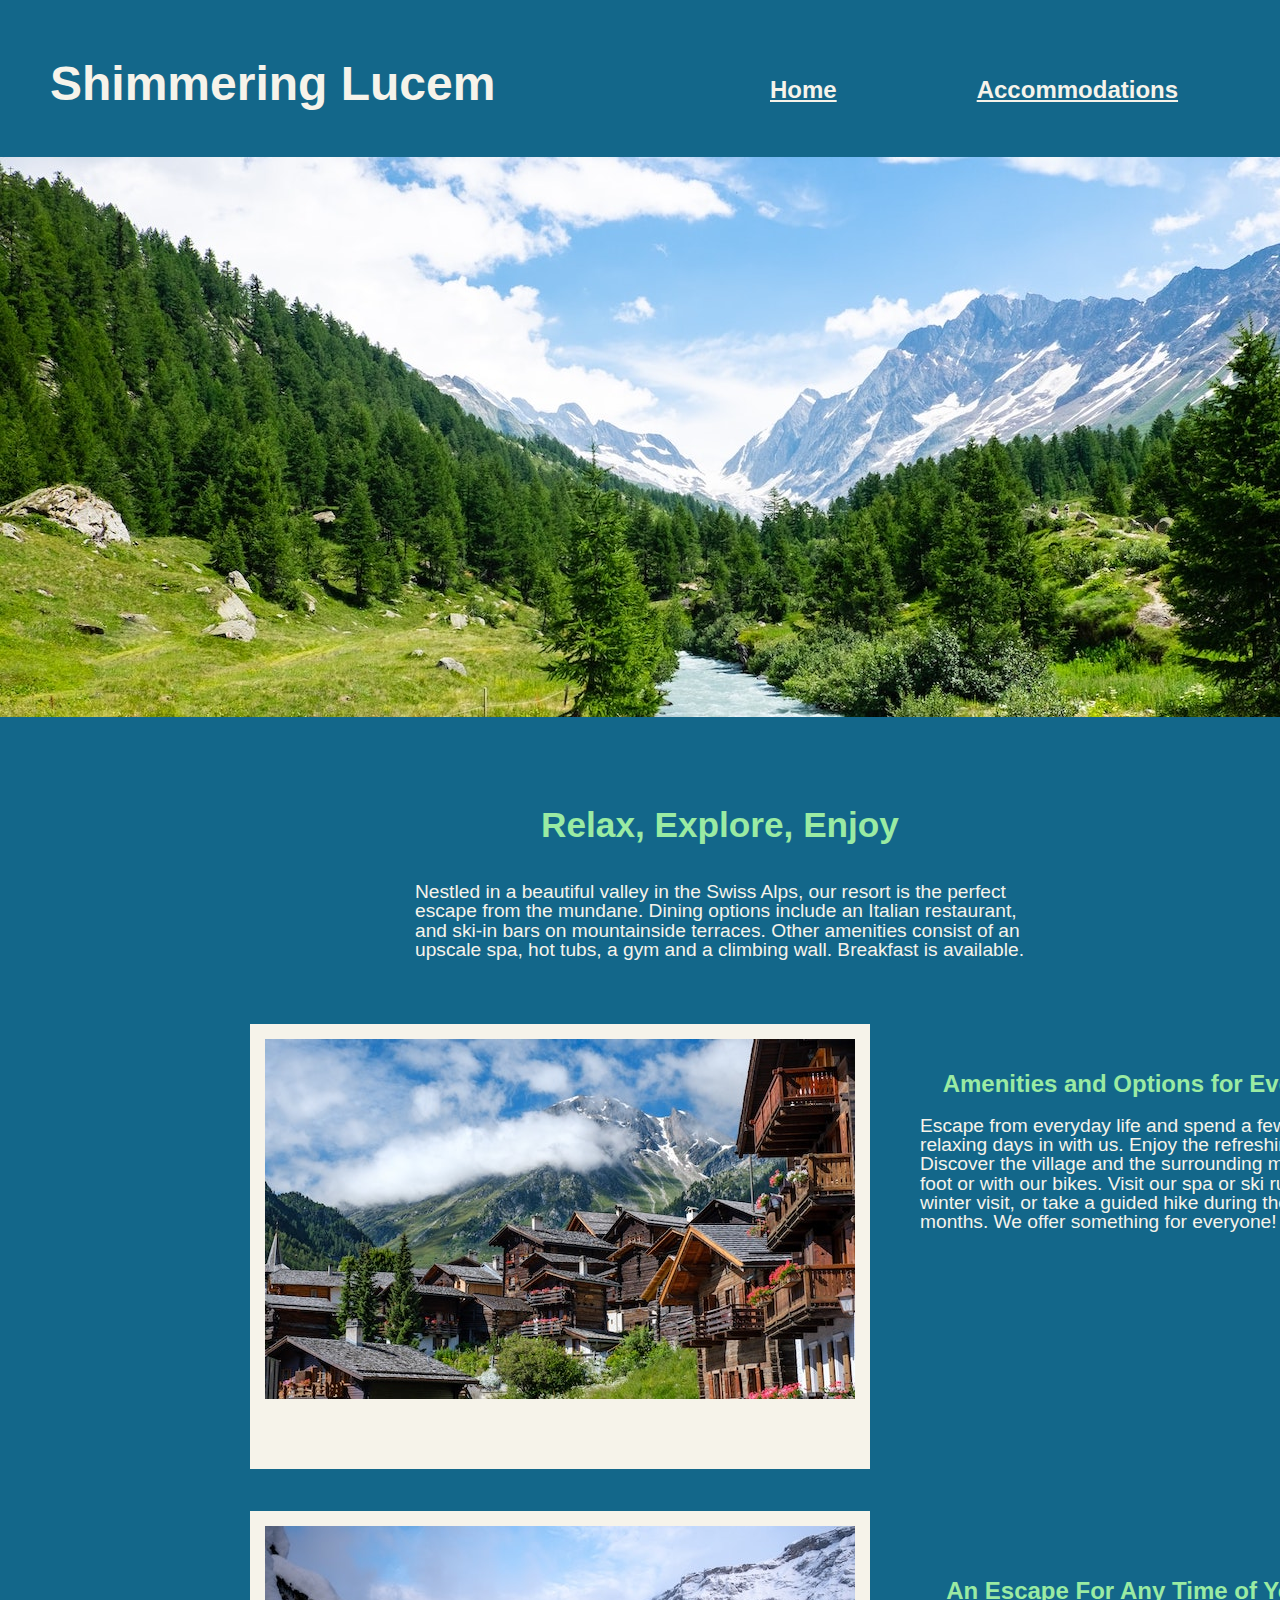
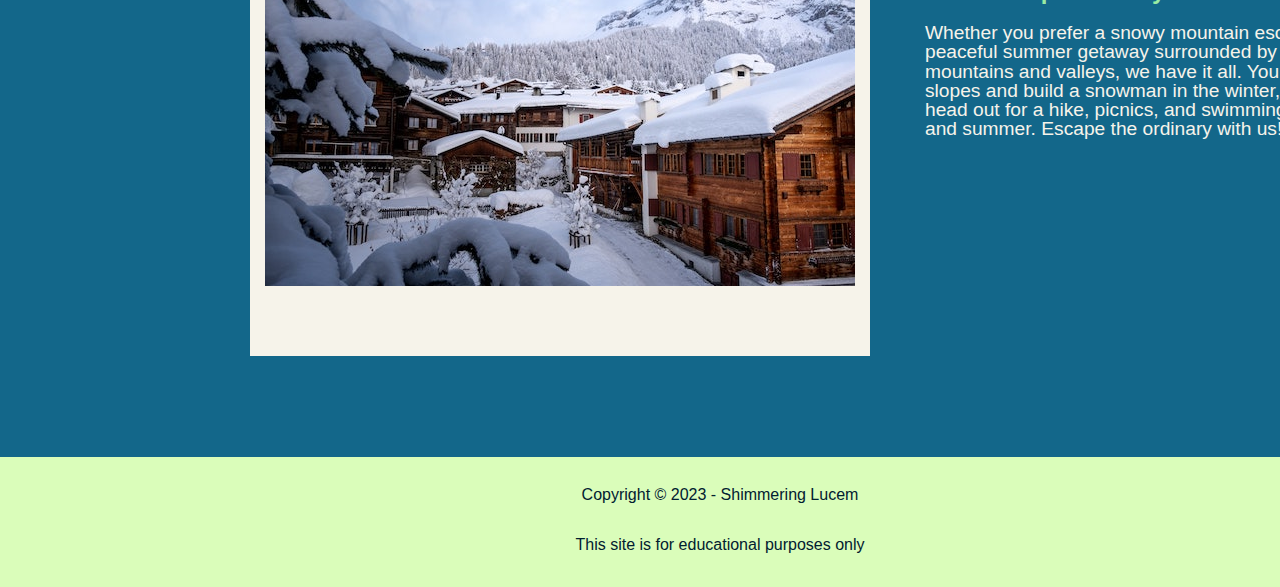
<file: index.html>
<!DOCTYPE html>
<html lang="en">
    <head>
        <meta charset="utf-8">
        <title>Shimmering Lucem | Home</title>
        <meta name="author" content="Angel Garcia">
        <meta name="description" content="Don't wait, book a vacation to one of our cozy locations today!">
        <link rel="icon" type="image/x-icon" href="images/favicon.ico">
        <link rel="stylesheet" href="styles.css">
    </head>

    <body>
        <header>
            <h1><a href="index.html">Shimmering Lucem</a></h1>
            <nav>
                <ul>
                    <li><a href="index.html">Home</a></li>
                    <li><a href="#">Accommodations</a></li>
                    <li><a href="contact.html">Contact</a></li>
                </ul>
            </nav>
            <img src="images/swiss-valley.jpg" width="1440" height="560" alt="A beautiful and lush valley split by a river, with forest on both sides, and a blue sky with mountains in the background.">
        </header>
        <main>
            <h2>Relax, Explore, Enjoy</h2>
            <p class="para1">Nestled in a beautiful valley in the Swiss Alps, our resort is the perfect escape from the mundane. Dining options include an Italian restaurant, and ski-in bars on mountainside terraces. Other amenities consist of an upscale spa, hot tubs, a gym and a climbing wall. Breakfast is available.</p>
            <section id="group-1">
                <img src="images/swiss-chalet.jpg" width="590" height="360" alt="A beautiful suburban village situated in a valley in the mountains on a cloudy day, with green forestry all around.">
                <h3>Amenities and Options for Everyone</h3>
                <p> Escape from everyday life and spend a few warm and relaxing days in with us. Enjoy the refreshing mountain air. Discover the village and the surrounding mountains on foot or with our bikes. Visit our spa or ski runs during a winter visit, or take a guided hike during the warmer months. We offer something for everyone!</p>
            </section>

            <section id="group-2">
                <img src="images/snowy-chalet.jpg" width="590" height="360" alt="A cabin village situated in the mountains blanketed with a thick coat of snow all around on a cloudy day.">
                <h3>An Escape For Any Time of Year</h3>
                <p>Whether you prefer a snowy mountain escape or a peaceful summer getaway surrounded by verdant mountains and valleys, we have it all. You can hit the slopes and build a snowman in the winter, and you can head out for a hike, picnics, and swimming in the spring and summer. Escape the ordinary with us!</p>
            </section>
        </main>
        <footer>
            <p>Copyright &copy; 2023 - Shimmering Lucem</p>
            
            <p>This site is for educational purposes only</p>
        </footer>
    </body>
</html>
</file>
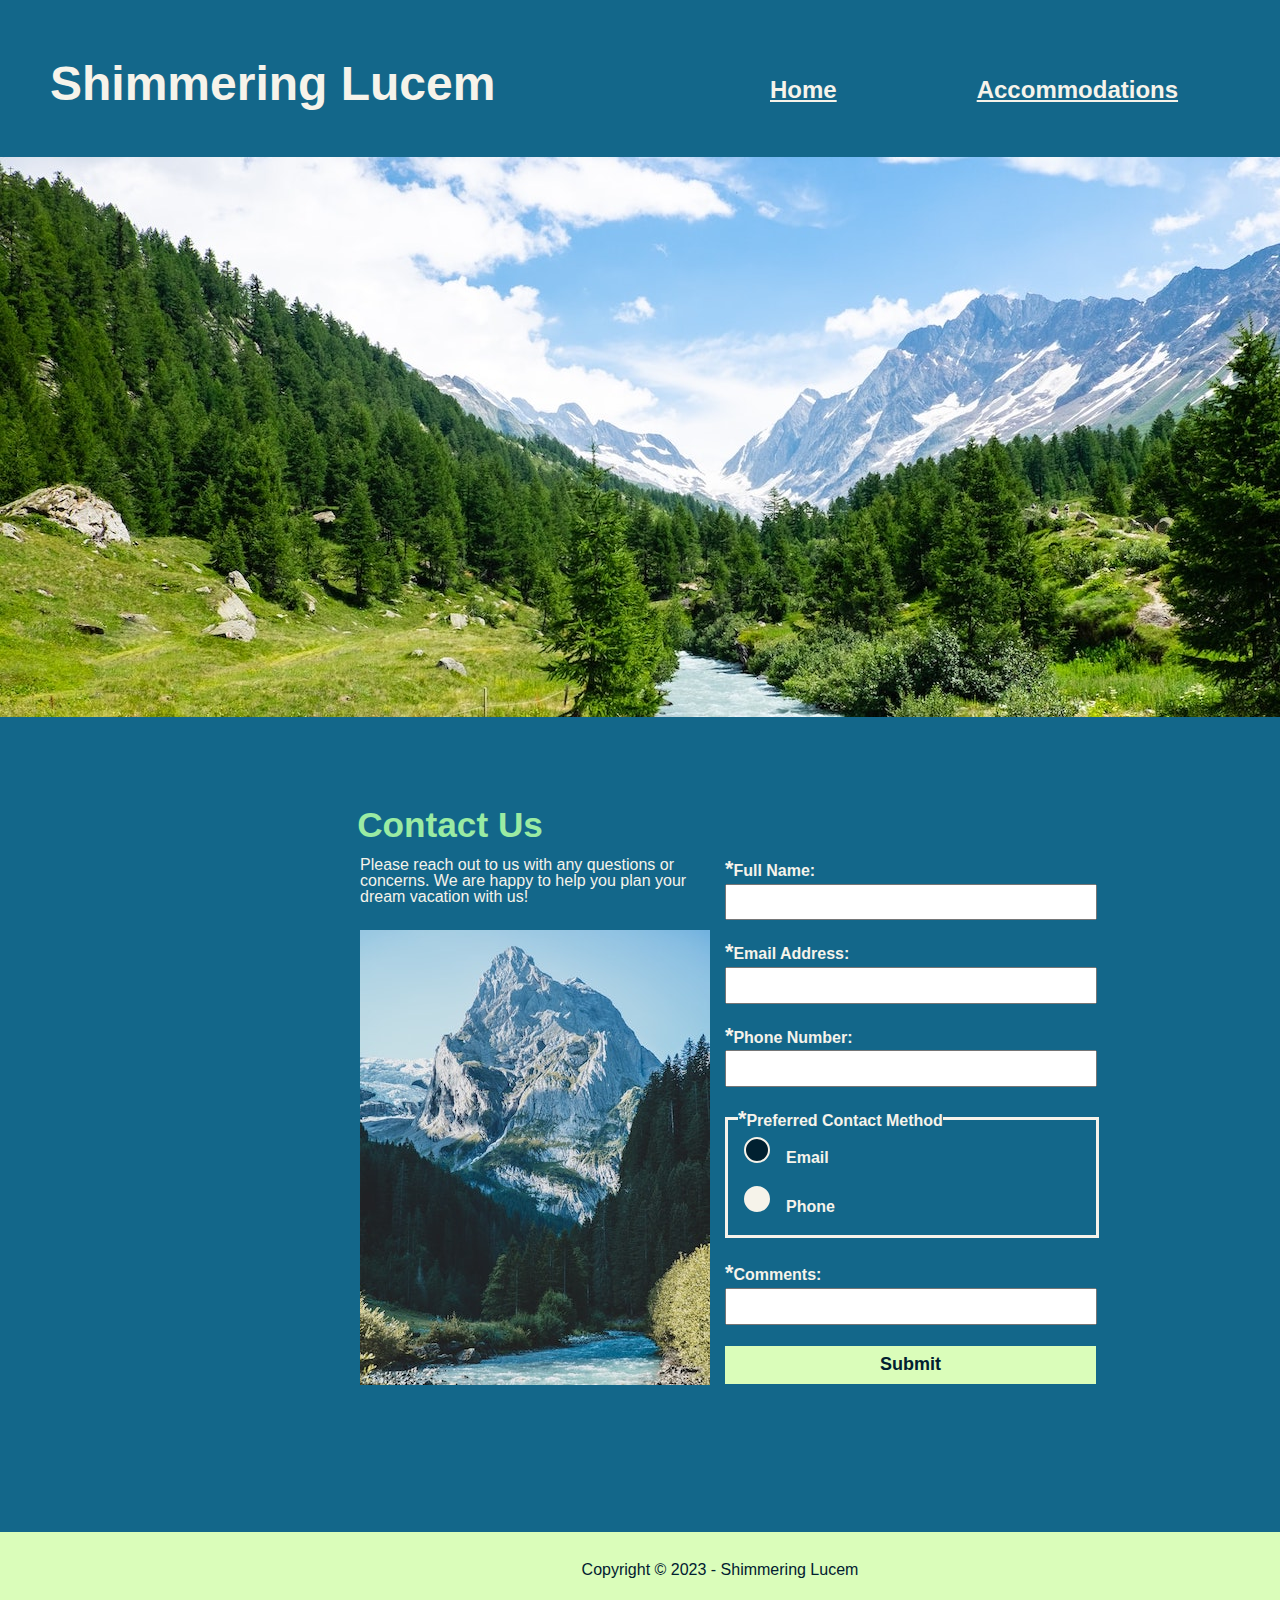
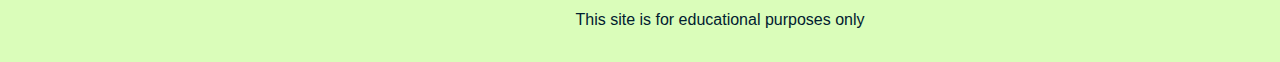
<file: contact.html>
<!DOCTYPE html>
<html lang="en">
    <head>
        <meta charset="utf-8">
        <title>Shimmering Lucem | Contact</title>
        <meta name="author" content="Angel Garcia">
        <meta name="description" content="">
        <link rel="icon" type="image/x-icon" href="images/favicon.ico">
        <link rel="stylesheet" href="styles.css">
    </head>

    <body>
        <header>
            <h1><a href="index.html">Shimmering Lucem</a></h1>
            <nav>
                <ul>
                    <li><a href="index.html">Home</a></li>
                    <li><a href="#">Accommodations</a></li>
                    <li><a href="contact.html">Contact</a></li>
                </ul>
            </nav>
            <img src="images/swiss-valley.jpg" width="1440" height="560" alt="A beautiful and lush valley split by a river, with forest on both sides, and a blue sky with mountains in the background.">
        </header>
        <main id="contacto">
            <section id="contact">
                <h2>Contact Us</h2>
                <p> Please reach out to us with any questions or concerns. We are happy to help you plan your dream vacation with us!</p>
                <img src="images/swiss-peak.jpg" width="350" height="455" alt="A tall and snowy mountain peak makes up the background, with a small river that splits a forest in the foreground beneath a clear blue sky.">
                <form action="https://wp.zybooks.com/form-viewer.php" target="_blank" method="post">
                    <label for="my-name"><span class="required">*</span>Full Name:</label>
                    <input type="text" name="my-name" id="my-name" required>

                    <label for="my-email"><span class="required">*</span>Email Address:</label>
                    <input type="email" name="my-email" id="my-email" required>

                    <label for="my-phone"><span class="required">*</span>Phone Number:</label>
                    <input type="text" name="my-phone" id="my-phone">

                    <fieldset>
                        <legend><span class="required">*</span>Preferred Contact Method</legend>
                        <input type="radio" name="contact-preference" id="preffer-email" checked required>
                        <label for="preffer-email">Email</label>
                        <input type="radio" name="contact-preference" id="preffer-phone">
                        <label for="preffer-phone">Phone</label>
                    </fieldset>

                    <label for="my-comments"><span class="required">*</span>Comments:</label>
                    <input type="text" name="my-comments" id="my-comments" required>
                    <input type="submit" name="my-submit" id="my-submit">
                </form>
            </section>
        </main>
        <footer>
            <p>Copyright &copy; 2023 - Shimmering Lucem</p>
            <p>This site is for educational purposes only</p>
        </footer>
    </body>
</html>
</file>
<file: styles.css>
/* OBFUSCATED BY CSSOBFUSCATOR.COM at 2024/04/26 01:46:48 */
html,body{margin-left:0;}blockquote:before{content:"";}#contact{height:150pt;}html,body{margin-bottom:0;}body,html{margin-right:0;}body,html{margin-top:0;}body,html{padding-left:0;}html,body{padding-bottom:0;}body,html{padding-right:0;}body,html{padding-top:0;}html{border-left-width:0;}html{border-bottom-width:0;}html{border-right-width:0;}html{border-top-width:0;}html{border-left-style:none;}blockquote:before{content:none;}html{border-bottom-style:none;}html{border-right-style:none;}html{border-top-style:none;}#contact img,p[class~=para1]{margin-left:auto;}html{border-left-color:currentColor;}html{border-bottom-color:currentColor;}html{border-right-color:currentColor;}#contact img,p[class~=para1]{margin-right:auto;}html{border-top-color:currentColor;}html{border-image:none;}#contact img{position:relative;}html{font-size:100%;}html{font:inherit;}body,html{vertical-align:baseline;}p[class~=para1]{text-align:left;}body{border-left-width:0;}body{border-bottom-width:0;}#contact img{right:-3.75in;}body{border-right-width:0;}body{border-top-width:0;}body{border-left-style:none;}body{border-bottom-style:none;}body{border-right-style:none;}blockquote:after{content:"";}body{border-top-style:none;}body{border-left-color:currentColor;}body{border-bottom-color:currentColor;}body{border-right-color:currentColor;}body{border-top-color:currentColor;}body{border-image:none;}section#group-1 h3{font-size:1.5rem;}body{font-size:100%;}body{font:inherit;}input[type="radio"]:checked + label::before{color:var(--white);}span,div{margin-left:0;}div,span{margin-bottom:0;}div,span{margin-right:0;}span,div{margin-top:0;}span,div{padding-left:0;}blockquote:after{content:none;}div,span{padding-bottom:0;}div,span{padding-right:0;}div,span{padding-top:0;}div{border-left-width:0;}div{border-bottom-width:0;}div{border-right-width:0;}div{border-top-width:0;}div{border-left-style:none;}p[class~=para1]{width:6.354166667in;}section#group-1 h3{font-weight:bold;}div{border-bottom-style:none;}div{border-right-style:none;}div{border-top-style:none;}div{border-left-color:currentColor;}div{border-bottom-color:currentColor;}div{border-right-color:currentColor;}div{border-top-color:currentColor;}div{border-image:none;}div{font-size:100%;}section#group-1 h3{width:5.208333333in;}div{font:inherit;}span,div{vertical-align:baseline;}span{border-left-width:0;}span{border-bottom-width:0;}span{border-right-width:0;}span{border-top-width:0;}span{border-left-style:none;}nav a:hover{border-top-width:.35rem;}span{border-bottom-style:none;}span{border-right-style:none;}span{border-top-style:none;}span{border-left-color:currentColor;}span{border-bottom-color:currentColor;}span{border-right-color:currentColor;}span{border-top-color:currentColor;}span{border-image:none;}span{font-size:100%;}span{font:inherit;}object,applet{margin-left:0;}applet,object{margin-bottom:0;}object,applet{margin-right:0;}#contact h2{position:relative;}applet,object{margin-top:0;}object,applet{padding-left:0;}applet,object{padding-bottom:0;}applet,object{padding-right:0;}applet,object{padding-top:0;}applet{border-left-width:0;}applet{border-bottom-width:0;}applet{border-right-width:0;}applet{border-top-width:0;}applet{border-left-style:none;}applet{border-bottom-style:none;}applet{border-right-style:none;}applet{border-top-style:none;}applet{border-left-color:currentColor;}applet{border-bottom-color:currentColor;}applet{border-right-color:currentColor;}applet{border-top-color:currentColor;}applet{border-image:none;}applet{font-size:100%;}applet{font:inherit;}applet,object{vertical-align:baseline;}#contact h2{left:-2.8125in;}object{border-left-width:0;}q:before{content:"";}object{border-bottom-width:0;}object{border-right-width:0;}object{border-top-width:0;}object{border-left-style:none;}object{border-bottom-style:none;}object{border-right-style:none;}object{border-top-style:none;}object{border-left-color:currentColor;}object{border-bottom-color:currentColor;}object{border-right-color:currentColor;}object{border-top-color:currentColor;}object{border-image:none;}object{font-size:100%;}object{font:inherit;}h1,iframe{margin-left:0;}iframe,h1{margin-bottom:0;}iframe,h1{margin-right:0;}iframe,h1{margin-top:0;}iframe,h1{padding-left:0;}iframe,h1{padding-bottom:0;}h1,iframe{padding-right:0;}h1,iframe{padding-top:0;}iframe{border-left-width:0;}iframe{border-bottom-width:0;}iframe{border-right-width:0;}iframe{border-top-width:0;}iframe{border-left-style:none;}iframe{border-bottom-style:none;}iframe{border-right-style:none;}iframe{border-top-style:none;}iframe{border-left-color:currentColor;}iframe{border-bottom-color:currentColor;}iframe{border-right-color:currentColor;}iframe{border-top-color:currentColor;}iframe{border-image:none;}iframe{font-size:100%;}iframe{font:inherit;}iframe,h1{vertical-align:baseline;}q:before{content:none;}h1{border-left-width:0;}h1{border-bottom-width:0;}h1{border-right-width:0;}h1{border-top-width:0;}h1{border-left-style:none;}:root{font-family:"Trebuchet MS","Lucida Sans Unicode","Lucida Grande","Lucida Sans",Arial,sans-serif;}h1{border-bottom-style:none;}h1{border-right-style:none;}h1{border-top-style:none;}h1{border-left-color:currentColor;}h1{border-bottom-color:currentColor;}h1{border-right-color:currentColor;}h1{border-top-color:currentColor;}h1{border-image:none;}h1{font-size:100%;}h1{font:inherit;}h3,h2{margin-left:0;}h3,h2{margin-bottom:0;}h2,h3{margin-right:0;}h2,h3{margin-top:0;}h3,h2{padding-left:0;}h3,h2{padding-bottom:0;}h2,h3{padding-right:0;}h2,h3{padding-top:0;}h2{border-left-width:0;}h2{border-bottom-width:0;}h2{border-right-width:0;}h2{border-top-width:0;}h2{border-left-style:none;}h2{border-bottom-style:none;}h2{border-right-style:none;}h2{border-top-style:none;}h2{border-left-color:currentColor;}h2{border-bottom-color:currentColor;}h2{border-right-color:currentColor;}h2{border-top-color:currentColor;}h2{border-image:none;}h2{font-size:100%;}h2{font:inherit;}h2,h3{vertical-align:baseline;}h3{border-left-width:0;}h3{border-bottom-width:0;}h3{border-right-width:0;}h3{border-top-width:0;}h3{border-left-style:none;}h3{border-bottom-style:none;}#contact p{width:277.5pt;}h3{border-right-style:none;}h3{border-top-style:none;}section#group-1 h3{text-align:center;}h3{border-left-color:currentColor;}h3{border-bottom-color:currentColor;}h3{border-right-color:currentColor;}h3{border-top-color:currentColor;}h3{border-image:none;}h3{font-size:100%;}h3{font:inherit;}h5,h4{margin-left:0;}h5,h4{margin-bottom:0;}h4,h5{margin-right:0;}h4,h5{margin-top:0;}h4,h5{padding-left:0;}h5,h4{padding-bottom:0;}h4,h5{padding-right:0;}h4,h5{padding-top:0;}h4{border-left-width:0;}h4{border-bottom-width:0;}h4{border-right-width:0;}h4{border-top-width:0;}h4{border-left-style:none;}h4{border-bottom-style:none;}p[class~=para1]{font-size:1.2rem;}h4{border-right-style:none;}h4{border-top-style:none;}h4{border-left-color:currentColor;}h4{border-bottom-color:currentColor;}h4{border-right-color:currentColor;}h4{border-top-color:currentColor;}h4{border-image:none;}h4{font-size:100%;}input[type="radio"] + label::before{content:" ";}h4{font:inherit;}h4,h5{vertical-align:baseline;}h5{border-left-width:0;}section#group-1 h3{position:relative;}h5{border-bottom-width:0;}h5{border-right-width:0;}h5{border-top-width:0;}h5{border-left-style:none;}h5{border-bottom-style:none;}h5{border-right-style:none;}:root{--navy:#13678a;}h5{border-top-style:none;}p[class~=para1]{margin-bottom:4.0625pc;}h5{border-left-color:currentColor;}h5{border-bottom-color:currentColor;}h5{border-right-color:currentColor;}h5{border-top-color:currentColor;}h5{border-image:none;}h5{font-size:100%;}h5{font:inherit;}p,h6{margin-left:0;}p,h6{margin-bottom:0;}p,h6{margin-right:0;}p,h6{margin-top:0;}h6,p{padding-left:0;}h6,p{padding-bottom:0;}h6,p{padding-right:0;}#contact p{text-align:left;}h6,p{padding-top:0;}h6{border-left-width:0;}h6{border-bottom-width:0;}h6{border-right-width:0;}h6{border-top-width:0;}h6{border-left-style:none;}h6{border-bottom-style:none;}h6{border-right-style:none;}h6{border-top-style:none;}h6{border-left-color:currentColor;}h6{border-bottom-color:currentColor;}h6{border-right-color:currentColor;}h6{border-top-color:currentColor;}h6{border-image:none;}h6{font-size:100%;}h6{font:inherit;}p,h6{vertical-align:baseline;}p{border-left-width:0;}p{border-bottom-width:0;}q:after{content:"";}p{border-right-width:0;}p{border-top-width:0;}section#group-1 h3{right:-675pt;}p{border-left-style:none;}p{border-bottom-style:none;}p{border-right-style:none;}p{border-top-style:none;}p{border-left-color:currentColor;}p{border-bottom-color:currentColor;}p{border-right-color:currentColor;}p{border-top-color:currentColor;}p{border-image:none;}p{font-size:100%;}#contact p{position:relative;}p{font:inherit;}pre,blockquote{margin-left:0;}blockquote,pre{margin-bottom:0;}blockquote,pre{margin-right:0;}pre,blockquote{margin-top:0;}pre,blockquote{padding-left:0;}pre,blockquote{padding-bottom:0;}blockquote,pre{padding-right:0;}blockquote,pre{padding-top:0;}blockquote{border-left-width:0;}blockquote{border-bottom-width:0;}blockquote{border-right-width:0;}blockquote{border-top-width:0;}blockquote{border-left-style:none;}blockquote{border-bottom-style:none;}blockquote{border-right-style:none;}input[type="radio"] + label::before{font-size:2.25em;}blockquote{border-top-style:none;}blockquote{border-left-color:currentColor;}blockquote{border-bottom-color:currentColor;}blockquote{border-right-color:currentColor;}blockquote{border-top-color:currentColor;}blockquote{border-image:none;}blockquote{font-size:100%;}blockquote{font:inherit;}blockquote,pre{vertical-align:baseline;}pre{border-left-width:0;}pre{border-bottom-width:0;}pre{border-right-width:0;}pre{border-top-width:0;}pre{border-left-style:none;}fieldset :last-child{padding-bottom:16px;}pre{border-bottom-style:none;}pre{border-right-style:none;}pre{border-top-style:none;}pre{border-left-color:currentColor;}pre{border-bottom-color:currentColor;}pre{border-right-color:currentColor;}pre{border-top-color:currentColor;}input[type="submit"]{background-color:var(--lt-green);}pre{border-image:none;}pre{font-size:100%;}pre{font:inherit;}abbr,a{margin-left:0;}abbr,a{margin-bottom:0;}abbr,a{margin-right:0;}a,abbr{margin-top:0;}a,abbr{padding-left:0;}abbr,a{padding-bottom:0;}a,abbr{padding-right:0;}abbr,a{padding-top:0;}a{border-left-width:0;}input[type="submit"]{border-left-width:medium;}a{border-bottom-width:0;}a{border-right-width:0;}a{border-top-width:0;}a{border-left-style:none;}a{border-bottom-style:none;}a{border-right-style:none;}q:after{content:none;}input[type="radio"]:checked + label::before{background:var(--black);}a{border-top-style:none;}a{border-left-color:currentColor;}a{border-bottom-color:currentColor;}a{border-right-color:currentColor;}a{border-top-color:currentColor;}a{border-image:none;}a{font-size:100%;}a{font:inherit;}a,abbr{vertical-align:baseline;}#contact p{right:-270pt;}#contact p{top:-.260416667in;}abbr{border-left-width:0;}abbr{border-bottom-width:0;}abbr{border-right-width:0;}abbr{border-top-width:0;}abbr{border-left-style:none;}abbr{border-bottom-style:none;}abbr{border-right-style:none;}abbr{border-top-style:none;}abbr{border-left-color:currentColor;}abbr{border-bottom-color:currentColor;}abbr{border-right-color:currentColor;}abbr{border-top-color:currentColor;}abbr{border-image:none;}abbr{font-size:100%;}abbr{font:inherit;}#group-1 img{border-top-width:.9375pc;}address,acronym{margin-left:0;}acronym,address{margin-bottom:0;}address,acronym{margin-right:0;}acronym,address{margin-top:0;}address,acronym{padding-left:0;}acronym,address{padding-bottom:0;}address,acronym{padding-right:0;}address,acronym{padding-top:0;}acronym{border-left-width:0;}acronym{border-bottom-width:0;}acronym{border-right-width:0;}acronym{border-top-width:0;}acronym{border-left-style:none;}acronym{border-bottom-style:none;}acronym{border-right-style:none;}acronym{border-top-style:none;}acronym{border-left-color:currentColor;}acronym{border-bottom-color:currentColor;}acronym{border-right-color:currentColor;}acronym{border-top-color:currentColor;}acronym{border-image:none;}acronym{font-size:100%;}acronym{font:inherit;}address,acronym{vertical-align:baseline;}nav ul{color:var(--white);}address{border-left-width:0;}address{border-bottom-width:0;}address{border-right-width:0;}address{border-top-width:0;}address{border-left-style:none;}address{border-bottom-style:none;}address{border-right-style:none;}address{border-top-style:none;}address{border-left-color:currentColor;}address{border-bottom-color:currentColor;}nav a:hover,#group-1 img{border-top-style:solid;}address{border-right-color:currentColor;}address{border-top-color:currentColor;}address{border-image:none;}address{font-size:100%;}input[type="radio"] + label::before{line-height:.65;}address{font:inherit;}cite,big{margin-left:0;}cite,big{margin-bottom:0;}cite,big{margin-right:0;}cite,big{margin-top:0;}cite,big{padding-left:0;}cite,big{padding-bottom:0;}big,cite{padding-right:0;}cite,big{padding-top:0;}big{border-left-width:0;}big{border-bottom-width:0;}input[type="submit"]{border-bottom-width:medium;}big{border-right-width:0;}big{border-top-width:0;}input[type="submit"]{border-right-width:medium;}input[type="radio"] + label::before{border-radius:50%;}big{border-left-style:none;}big{border-bottom-style:none;}big{border-right-style:none;}input[type="radio"] + label::before{display:inline-block;}big{border-top-style:none;}big{border-left-color:currentColor;}big{border-bottom-color:currentColor;}big{border-right-color:currentColor;}big{border-top-color:currentColor;}big{border-image:none;}big{font-size:100%;}big{font:inherit;}cite,big{vertical-align:baseline;}cite{border-left-width:0;}cite{border-bottom-width:0;}cite{border-right-width:0;}cite{border-top-width:0;}cite{border-left-style:none;}cite{border-bottom-style:none;}cite{border-right-style:none;}cite{border-top-style:none;}cite{border-left-color:currentColor;}cite{border-bottom-color:currentColor;}cite{border-right-color:currentColor;}cite{border-top-color:currentColor;}cite{border-image:none;}cite{font-size:100%;}cite{font:inherit;}code,del{margin-left:0;}code,del{margin-bottom:0;}code,del{margin-right:0;}code,del{margin-top:0;}input[type="submit"]{border-top-width:medium;}del,code{padding-left:0;}code,del{padding-bottom:0;}code,del{padding-right:0;}code,del{padding-top:0;}section#group-1 h3{top:-4.6875in;}code{border-left-width:0;}code{border-bottom-width:0;}code{border-right-width:0;}code{border-top-width:0;}code{border-left-style:none;}code{border-bottom-style:none;}code{border-right-style:none;}code{border-top-style:none;}code{border-left-color:currentColor;}code{border-bottom-color:currentColor;}code{border-right-color:currentColor;}code{border-top-color:currentColor;}code{border-image:none;}code{font-size:100%;}code{font:inherit;}code,del{vertical-align:baseline;}del{border-left-width:0;}del{border-bottom-width:0;}del{border-right-width:0;}del{border-top-width:0;}del{border-left-style:none;}section#group-1 h3{color:var(--green);}del{border-bottom-style:none;}del{border-right-style:none;}nav ul{display:grid;}del{border-top-style:none;}del{border-left-color:currentColor;}#group-1 img{border-top-color:var(--white);}del{border-bottom-color:currentColor;}del{border-right-color:currentColor;}del{border-top-color:currentColor;}del{border-image:none;}del{font-size:100%;}del{font:inherit;}nav ul{grid-template-columns:1fr 1fr 1fr;}nav a:hover{border-top-color:var(--black);}em,dfn{margin-left:0;}dfn,em{margin-bottom:0;}dfn,em{margin-right:0;}dfn,em{margin-top:0;}dfn,em{padding-left:0;}em,dfn{padding-bottom:0;}em,dfn{padding-right:0;}em,dfn{padding-top:0;}dfn{border-left-width:0;}dfn{border-bottom-width:0;}dfn{border-right-width:0;}dfn{border-top-width:0;}dfn,input[type="submit"]{border-left-style:none;}dfn{border-bottom-style:none;}dfn{border-right-style:none;}dfn{border-top-style:none;}dfn{border-left-color:currentColor;}dfn{border-bottom-color:currentColor;}dfn{border-right-color:currentColor;}dfn{border-top-color:currentColor;}dfn{border-image:none;}dfn{font-size:100%;}dfn{font:inherit;}em,dfn{vertical-align:baseline;}em{border-left-width:0;}em{border-bottom-width:0;}em{border-right-width:0;}em{border-top-width:0;}em{border-left-style:none;}em{border-bottom-style:none;}em{border-right-style:none;}input[type="radio"] + label::before{height:.208333333in;}em{border-top-style:none;}em{border-left-color:currentColor;}em{border-bottom-color:currentColor;}em{border-right-color:currentColor;}em{border-top-color:currentColor;}em{border-image:none;}em{font-size:100%;}em{font:inherit;}img,ins{margin-left:0;}ins,img{margin-bottom:0;}ins,img{margin-right:0;}img,ins{margin-top:0;}ins,img{padding-left:0;}img,ins{padding-bottom:0;}ins,img{padding-right:0;}ins,img{padding-top:0;}img{border-left-width:0;}img{border-bottom-width:0;}img{border-right-width:0;}img{border-top-width:0;}img{border-left-style:none;}img,input[type="submit"]{border-bottom-style:none;}img{border-right-style:none;}img{border-top-style:none;}img{border-left-color:currentColor;}img{border-bottom-color:currentColor;}img{border-right-color:currentColor;}img{border-top-color:currentColor;}#group-1 img,img{border-image:none;}img{font-size:100%;}img{font:inherit;}img,ins{vertical-align:baseline;}ins{border-left-width:0;}ins{border-bottom-width:0;}ins{border-right-width:0;}ins{border-top-width:0;}ins{border-left-style:none;}ins{border-bottom-style:none;}ins{border-right-style:none;}ins{border-top-style:none;}ins{border-left-color:currentColor;}ins{border-bottom-color:currentColor;}ins{border-right-color:currentColor;}ins{border-top-color:currentColor;}ins{border-image:none;}ins{font-size:100%;}ins{font:inherit;}kbd,q{margin-left:0;}kbd,q{margin-bottom:0;}input[type="radio"] + label::before{width:.229166667in;}q,kbd{margin-right:0;}kbd,q{margin-top:0;}kbd,q{padding-left:0;}kbd,q{padding-bottom:0;}q,kbd{padding-right:0;}q,kbd{padding-top:0;}kbd{border-left-width:0;}kbd{border-bottom-width:0;}kbd{border-right-width:0;}kbd{border-top-width:0;}kbd{border-left-style:none;}kbd{border-bottom-style:none;}kbd{border-right-style:none;}kbd{border-top-style:none;}kbd{border-left-color:currentColor;}kbd{border-bottom-color:currentColor;}kbd{border-right-color:currentColor;}kbd{border-top-color:currentColor;}kbd{border-image:none;}kbd{font-size:100%;}kbd{font:inherit;}q,kbd{vertical-align:baseline;}q{border-left-width:0;}q{border-bottom-width:0;}q{border-right-width:0;}q{border-top-width:0;}q{border-left-style:none;}q{border-bottom-style:none;}q{border-right-style:none;}#group-1 img{border-left-width:11.25pt;}q{border-top-style:none;}#group-1 img{border-left-style:solid;}q{border-left-color:currentColor;}q{border-bottom-color:currentColor;}q{border-right-color:currentColor;}q{border-top-color:currentColor;}q{border-image:none;}q{font-size:100%;}q{font:inherit;}samp,s{margin-left:0;}s,samp{margin-bottom:0;}samp,s{margin-right:0;}s,samp{margin-top:0;}samp,s{padding-left:0;}samp,s{padding-bottom:0;}s,samp{padding-right:0;}s,samp{padding-top:0;}s{border-left-width:0;}s{border-bottom-width:0;}s{border-right-width:0;}s{border-top-width:0;}s{border-left-style:none;}s{border-bottom-style:none;}input[type="submit"],s{border-right-style:none;}s{border-top-style:none;}s{border-left-color:currentColor;}s{border-bottom-color:currentColor;}s{border-right-color:currentColor;}s{border-top-color:currentColor;}s{border-image:none;}s{font-size:100%;}s{font:inherit;}s,samp{vertical-align:baseline;}samp{border-left-width:0;}samp{border-bottom-width:0;}samp{border-right-width:0;}samp{border-top-width:0;}section#group-2 h3{font-size:1.5rem;}samp{border-left-style:none;}samp{border-bottom-style:none;}samp{border-right-style:none;}samp{border-top-style:none;}samp{border-left-color:currentColor;}samp{border-bottom-color:currentColor;}samp{border-right-color:currentColor;}samp{border-top-color:currentColor;}samp{border-image:none;}samp{font-size:100%;}samp{font:inherit;}small,strike{margin-left:0;}strike,small{margin-bottom:0;}small,strike{margin-right:0;}strike,small{margin-top:0;}strike,small{padding-left:0;}strike,small{padding-bottom:0;}small,strike{padding-right:0;}#group-1 img{border-left-color:var(--white);}small,strike{padding-top:0;}small{border-left-width:0;}small{border-bottom-width:0;}small{border-right-width:0;}small{border-top-width:0;}small{border-left-style:none;}small{border-bottom-style:none;}small{border-right-style:none;}small{border-top-style:none;}small{border-left-color:currentColor;}small{border-bottom-color:currentColor;}small{border-right-color:currentColor;}small{border-top-color:currentColor;}small{border-image:none;}small{font-size:100%;}small{font:inherit;}input[type="radio"] + label::before{margin-right:1pc;}small,strike{vertical-align:baseline;}#group-1 img{border-right-width:15px;}strike{border-left-width:0;}strike{border-bottom-width:0;}strike{border-right-width:0;}strike{border-top-width:0;}strike{border-left-style:none;}strike{border-bottom-style:none;}strike{border-right-style:none;}input[type="submit"],strike{border-top-style:none;}strike{border-left-color:currentColor;}section#group-2 h3{font-weight:bold;}strike{border-bottom-color:currentColor;}strike{border-right-color:currentColor;}strike{border-top-color:currentColor;}strike{border-image:none;}strike{font-size:100%;}strike{font:inherit;}strong,sub{margin-left:0;}sub,strong{margin-bottom:0;}sub,strong{margin-right:0;}sub,strong{margin-top:0;}strong,sub{padding-left:0;}strong,sub{padding-bottom:0;}strong,sub{padding-right:0;}sub,strong{padding-top:0;}strong{border-left-width:0;}strong{border-bottom-width:0;}strong{border-right-width:0;}strong{border-top-width:0;}strong{border-left-style:none;}strong{border-bottom-style:none;}strong{border-right-style:none;}strong{border-top-style:none;}strong{border-left-color:currentColor;}strong{border-bottom-color:currentColor;}strong{border-right-color:currentColor;}strong{border-top-color:currentColor;}strong{border-image:none;}strong{font-size:100%;}strong{font:inherit;}sub,strong{vertical-align:baseline;}sub{border-left-width:0;}sub{border-bottom-width:0;}sub{border-right-width:0;}sub{border-top-width:0;}sub{border-left-style:none;}sub{border-bottom-style:none;}sub{border-right-style:none;}sub{border-top-style:none;}input[type="submit"],sub{border-left-color:currentColor;}sub,input[type="submit"]{border-bottom-color:currentColor;}#group-1 img{border-right-style:solid;}input[type="submit"],sub{border-right-color:currentColor;}sub{border-top-color:currentColor;}sub{border-image:none;}sub{font-size:100%;}sub{font:inherit;}#group-1 img{border-right-color:var(--white);}sup,tt{margin-left:0;}section#group-2 h3{width:25pc;}sup,tt{margin-bottom:0;}tt,sup{margin-right:0;}tt,sup{margin-top:0;}sup,tt{padding-left:0;}tt,sup{padding-bottom:0;}sup,tt{padding-right:0;}tt,sup{padding-top:0;}sup{border-left-width:0;}sup{border-bottom-width:0;}sup{border-right-width:0;}sup{border-top-width:0;}sup{border-left-style:none;}sup{border-bottom-style:none;}sup{border-right-style:none;}sup{border-top-style:none;}sup{border-left-color:currentColor;}sup{border-bottom-color:currentColor;}sup{border-right-color:currentColor;}sup{border-top-color:currentColor;}sup{border-image:none;}sup{font-size:100%;}sup{font:inherit;}tt,sup{vertical-align:baseline;}tt{border-left-width:0;}tt{border-bottom-width:0;}nav ul{text-decoration:underline;}tt{border-right-width:0;}tt{border-top-width:0;}tt{border-left-style:none;}tt{border-bottom-style:none;}tt{border-right-style:none;}tt{border-top-style:none;}section#group-2 h3{text-align:center;}#group-1 img{border-bottom-width:4.375pc;}tt{border-left-color:currentColor;}tt{border-bottom-color:currentColor;}#group-1 img{border-bottom-style:solid;}tt{border-right-color:currentColor;}tt,input[type="submit"]{border-top-color:currentColor;}tt{border-image:none;}section#group-2 h3{position:relative;}section#group-2 h3{right:-930px;}tt{font-size:100%;}tt{font:inherit;}b,var{margin-left:0;}var,b{margin-bottom:0;}var,b{margin-right:0;}b,var{margin-top:0;}b,var{padding-left:0;}b,var{padding-bottom:0;}var,b{padding-right:0;}var,b{padding-top:0;}var{border-left-width:0;}var{border-bottom-width:0;}var{border-right-width:0;}var{border-top-width:0;}var{border-left-style:none;}var{border-bottom-style:none;}var{border-right-style:none;}var{border-top-style:none;}var{border-left-color:currentColor;}var{border-bottom-color:currentColor;}var{border-right-color:currentColor;}var{border-top-color:currentColor;}var{border-image:none;}var{font-size:100%;}var{font:inherit;}var,b{vertical-align:baseline;}b{border-left-width:0;}b{border-bottom-width:0;}b{border-right-width:0;}b{border-top-width:0;}b{border-left-style:none;}b{border-bottom-style:none;}b{border-right-style:none;}b{border-top-style:none;}b{border-left-color:currentColor;}b{border-bottom-color:currentColor;}b{border-right-color:currentColor;}b{border-top-color:currentColor;}b{border-image:none;}b{font-size:100%;}input[type="submit"]:hover{box-shadow:-2.25pt 2.25pt .3125pc var(--black);}b{font:inherit;}u,i{margin-left:0;}i,u{margin-bottom:0;}i,u{margin-right:0;}i,u{margin-top:0;}i,u{padding-left:0;}u,i{padding-bottom:0;}i,u{padding-right:0;}u,i{padding-top:0;}u{border-left-width:0;}u{border-bottom-width:0;}u{border-right-width:0;}u{border-top-width:0;}u{border-left-style:none;}u{border-bottom-style:none;}u{border-right-style:none;}u{border-top-style:none;}u{border-left-color:currentColor;}u{border-bottom-color:currentColor;}u{border-right-color:currentColor;}u{border-top-color:currentColor;}u{border-image:none;}u{font-size:100%;}input[type="radio"] + label::before{border-left-width:.020833333in;}input[type="radio"] + label::before{border-bottom-width:.020833333in;}u{font:inherit;}i,u{vertical-align:baseline;}#group-1 img{border-bottom-color:var(--white);}i{border-left-width:0;}i{border-bottom-width:0;}i{border-right-width:0;}i{border-top-width:0;}i{border-left-style:none;}i{border-bottom-style:none;}i{border-right-style:none;}i{border-top-style:none;}i{border-left-color:currentColor;}input[type="radio"] + label::before{border-right-width:.020833333in;}i{border-bottom-color:currentColor;}i{border-right-color:currentColor;}i{border-top-color:currentColor;}input[type="submit"],i{border-image:none;}i{font-size:100%;}i{font:inherit;}dl,center{margin-left:0;}dl,center{margin-bottom:0;}dl,center{margin-right:0;}center,dl{margin-top:0;}center,dl{padding-left:0;}dl,center{padding-bottom:0;}center,dl{padding-right:0;}dl,center{padding-top:0;}center{border-left-width:0;}center{border-bottom-width:0;}center{border-right-width:0;}center{border-top-width:0;}center{border-left-style:none;}center{border-bottom-style:none;}center{border-right-style:none;}input[type="radio"] + label::before{border-top-width:.020833333in;}center{border-top-style:none;}#group-2 img{position:relative;}center{border-left-color:currentColor;}center{border-bottom-color:currentColor;}center{border-right-color:currentColor;}center{border-top-color:currentColor;}center{border-image:none;}center{font-size:100%;}nav ul{font-size:1.5rem;}center{font:inherit;}center,dl{vertical-align:baseline;}dl{border-left-width:0;}dl{border-bottom-width:0;}dl{border-right-width:0;}dl{border-top-width:0;}dl{border-left-style:none;}dl{border-bottom-style:none;}dl{border-right-style:none;}dl{border-top-style:none;}dl{border-left-color:currentColor;}dl{border-bottom-color:currentColor;}dl{border-right-color:currentColor;}dl{border-top-color:currentColor;}dl{border-image:none;}section#group-2 h3{top:-6.041666667in;}dl{font-size:100%;}dl{font:inherit;}dt,dd{margin-left:0;}dd,dt{margin-bottom:0;}#group-2 img{top:-9.375pc;}dd,dt{margin-right:0;}dt,dd{margin-top:0;}dt,dd{padding-left:0;}dd,dt{padding-bottom:0;}dd,dt{padding-right:0;}dd,dt{padding-top:0;}dt{border-left-width:0;}input[type="submit"]{color:var(--black);}dt{border-bottom-width:0;}dt{border-right-width:0;}dt{border-top-width:0;}dt{border-left-style:none;}dt{border-bottom-style:none;}dt{border-right-style:none;}dt{border-top-style:none;}dt{border-left-color:currentColor;}dt{border-bottom-color:currentColor;}dt{border-right-color:currentColor;}dt{border-top-color:currentColor;}dt{border-image:none;}dt{font-size:100%;}dt{font:inherit;}dt,dd{vertical-align:baseline;}dd{border-left-width:0;}dd{border-bottom-width:0;}dd{border-right-width:0;}dd{border-top-width:0;}dd{border-left-style:none;}dd{border-bottom-style:none;}dd{border-right-style:none;}dd{border-top-style:none;}dd{border-left-color:currentColor;}input[type="submit"]{font-size:.1875in;}dd{border-bottom-color:currentColor;}input[type="submit"],nav ul{font-weight:bold;}dd{border-right-color:currentColor;}dd{border-top-color:currentColor;}dd{border-image:none;}dd{font-size:100%;}dd{font:inherit;}ul,ol{margin-left:0;}ul,ol{margin-bottom:0;}ul,ol{margin-right:0;}ol,ul{margin-top:0;}ol,ul{padding-left:0;}ul,ol{padding-bottom:0;}ol,ul{padding-right:0;}ul,ol{padding-top:0;}ol{border-left-width:0;}ol{border-bottom-width:0;}ol{border-right-width:0;}ol{border-top-width:0;}ol{border-left-style:none;}ol{border-bottom-style:none;}ol{border-right-style:none;}ol{border-top-style:none;}input[type="submit"]{width:23.1875pc;}ol{border-left-color:currentColor;}ol{border-bottom-color:currentColor;}ol{border-right-color:currentColor;}nav ul{width:0%;}ol{border-top-color:currentColor;}ol{border-image:none;}ol{font-size:100%;}ol{font:inherit;}ul,li,fieldset,ol{vertical-align:baseline;}ul{border-left-width:0;}nav ul{margin-left:525pt;}ul{border-bottom-width:0;}ul{border-right-width:0;}ul{border-top-width:0;}ul{border-left-style:none;}ul{border-bottom-style:none;}ul{border-right-style:none;}ul{border-top-style:none;}ul{border-left-color:currentColor;}ul{border-bottom-color:currentColor;}ul{border-right-color:currentColor;}ul{border-top-color:currentColor;}ul{border-image:none;}ul{font-size:100%;}ul{font:inherit;}fieldset,li{margin-left:0;}fieldset,li{margin-bottom:0;}li,fieldset{margin-right:0;}fieldset,li{margin-top:0;}fieldset,li{padding-left:0;}fieldset,li{padding-bottom:0;}li,fieldset{padding-right:0;}li,fieldset{padding-top:0;}li{border-left-width:0;}li{border-bottom-width:0;}li{border-right-width:0;}li{border-top-width:0;}li{border-left-style:none;}li{border-bottom-style:none;}li{border-right-style:none;}li{border-top-style:none;}li{border-left-color:currentColor;}li{border-bottom-color:currentColor;}li{border-right-color:currentColor;}li{border-top-color:currentColor;}li{border-image:none;}li{font-size:100%;}li{font:inherit;}nav ul{position:relative;}fieldset{border-left-width:0;}#group-2 img{border-top-width:.15625in;}fieldset{border-bottom-width:0;}fieldset{border-right-width:0;}fieldset{border-top-width:0;}fieldset{border-left-style:none;}fieldset{border-bottom-style:none;}fieldset{border-right-style:none;}textarea:focus,input:focus,select:focus{outline:.1875pc solid var(--green);}:root{--green:#9aeba3;}fieldset{border-top-style:none;}section#group-2 h3{color:var(--green);}nav ul{top:-22.5pt;}fieldset{border-left-color:currentColor;}fieldset{border-bottom-color:currentColor;}fieldset{border-right-color:currentColor;}fieldset{border-top-color:currentColor;}fieldset{border-image:none;}fieldset{font-size:100%;}fieldset{font:inherit;}label,form{margin-left:0;}form,label{margin-bottom:0;}form,label{margin-right:0;}label,form{margin-top:0;}form,label{padding-left:0;}form,label{padding-bottom:0;}form,label{padding-right:0;}form,label{padding-top:0;}form{border-left-width:0;}form{border-bottom-width:0;}form{border-right-width:0;}form{border-top-width:0;}form{border-left-style:none;}form{border-bottom-style:none;}form{border-right-style:none;}form{border-top-style:none;}form{border-left-color:currentColor;}form{border-bottom-color:currentColor;}form{border-right-color:currentColor;}form{border-top-color:currentColor;}form{border-image:none;}#group-2 img{border-top-style:solid;}form{font-size:100%;}form{font:inherit;}form,label{vertical-align:baseline;}input[type="radio"]{appearance:none;}label{border-left-width:0;}label{border-bottom-width:0;}label{border-right-width:0;}label{border-top-width:0;}label{border-left-style:none;}label{border-bottom-style:none;}label{border-right-style:none;}label{border-top-style:none;}label{border-left-color:currentColor;}label{border-bottom-color:currentColor;}label{border-right-color:currentColor;}label{border-top-color:currentColor;}label{border-image:none;}label{font-size:100%;}label{font:inherit;}#group-2 img{border-top-color:var(--white);}table,legend,input[type="radio"],caption{margin-left:0;}legend,caption,table,tbody{margin-bottom:0;}table,caption,tbody,legend{margin-right:0;}table,legend{margin-top:0;}table,legend{padding-left:0;}table,legend{padding-bottom:0;}legend,table{padding-right:0;}legend,table{padding-top:0;}legend{border-left-width:0;}legend{border-bottom-width:0;}legend{border-right-width:0;}legend{border-top-width:0;}legend{border-left-style:none;}legend{border-bottom-style:none;}legend{border-right-style:none;}legend{border-top-style:none;}legend{border-left-color:currentColor;}legend{border-bottom-color:currentColor;}legend{border-right-color:currentColor;}legend{border-top-color:currentColor;}legend{border-image:none;}legend{font-size:100%;}legend{font:inherit;}table,legend{vertical-align:baseline;}table{border-left-width:0;}table{border-bottom-width:0;}table{border-right-width:0;}table{border-top-width:0;}table{border-left-style:none;}table{border-bottom-style:none;}table{border-right-style:none;}table{border-top-style:none;}table{border-left-color:currentColor;}table{border-bottom-color:currentColor;}table{border-right-color:currentColor;}table{border-top-color:currentColor;}table{border-image:none;}table{font-size:100%;}table{font:inherit;}input[type="radio"] + label::before{border-left-style:solid;}caption,tbody{margin-top:0;}caption,tbody{padding-left:0;}caption,tbody{padding-bottom:0;}caption,tbody{padding-right:0;}tbody,caption{padding-top:0;}caption{border-left-width:0;}caption{border-bottom-width:0;}caption{border-right-width:0;}caption{border-top-width:0;}caption{border-left-style:none;}caption{border-bottom-style:none;}caption{border-right-style:none;}caption{border-top-style:none;}caption{border-left-color:currentColor;}caption{border-bottom-color:currentColor;}caption{border-right-color:currentColor;}caption{border-top-color:currentColor;}#group-2 img,caption{border-image:none;}caption{font-size:100%;}caption{font:inherit;}caption,tbody{vertical-align:baseline;}tbody,tfoot{margin-left:0;}ul li{margin-left:70px;}tbody{border-left-width:0;}tbody{border-bottom-width:0;}tbody{border-right-width:0;}tbody{border-top-width:0;}tbody{border-left-style:none;}tbody{border-bottom-style:none;}tbody{border-right-style:none;}tbody{border-top-style:none;}tbody{border-left-color:currentColor;}tbody{border-bottom-color:currentColor;}tbody{border-right-color:currentColor;}tbody{border-top-color:currentColor;}tbody{border-image:none;}tbody{font-size:100%;}tbody{font:inherit;}tfoot,thead{margin-bottom:0;}section#group-1 p{text-align:left;}tfoot,thead{margin-right:0;}tfoot,thead{margin-top:0;}thead,tfoot{padding-left:0;}tfoot,thead{padding-bottom:0;}thead,tfoot{padding-right:0;}tfoot,thead{padding-top:0;}tfoot{border-left-width:0;}tfoot{border-bottom-width:0;}tfoot{border-right-width:0;}tfoot{border-top-width:0;}tfoot{border-left-style:none;}tfoot{border-bottom-style:none;}tfoot{border-right-style:none;}tfoot{border-top-style:none;}tfoot{border-left-color:currentColor;}tfoot{border-bottom-color:currentColor;}tfoot{border-right-color:currentColor;}tfoot{border-top-color:currentColor;}tfoot{border-image:none;}tfoot{font-size:100%;}tfoot{font:inherit;}thead,tfoot{vertical-align:baseline;}tr,thead{margin-left:0;}thead{border-left-width:0;}thead{border-bottom-width:0;}thead{border-right-width:0;}thead{border-top-width:0;}thead{border-left-style:none;}thead{border-bottom-style:none;}thead{border-right-style:none;}thead{border-top-style:none;}input[type="radio"] + label::before{border-bottom-style:solid;}thead{border-left-color:currentColor;}thead{border-bottom-color:currentColor;}ul li{margin-right:.729166667in;}thead{border-right-color:currentColor;}thead{border-top-color:currentColor;}thead{border-image:none;}thead{font-size:100%;}:root{--lt-green:#dafdba;}thead{font:inherit;}input[type="radio"],tr,th,td{margin-bottom:0;}th,tr{margin-right:0;}th,tr{margin-top:0;}header img{display:block;}:root{--black:#012030;}th,tr{padding-left:0;}tr,th{padding-bottom:0;}th,tr{padding-right:0;}#group-2 img{border-left-width:11.25pt;}th,tr{padding-top:0;}tr{border-left-width:0;}tr{border-bottom-width:0;}tr{border-right-width:0;}tr{border-top-width:0;}tr{border-left-style:none;}tr{border-bottom-style:none;}tr{border-right-style:none;}tr{border-top-style:none;}tr{border-left-color:currentColor;}tr{border-bottom-color:currentColor;}tr{border-right-color:currentColor;}tr{border-top-color:currentColor;}tr{border-image:none;}tr{font-size:100%;}tr{font:inherit;}section#group-1 p{margin-left:auto;}th,tr{vertical-align:baseline;}th,td{margin-left:0;}th{border-left-width:0;}th{border-bottom-width:0;}input[type="radio"]:focus{outline:none;}th{border-right-width:0;}th{border-top-width:0;}th{border-left-style:none;}th{border-bottom-style:none;}th{border-right-style:none;}th{border-top-style:none;}th{border-left-color:currentColor;}th{border-bottom-color:currentColor;}th{border-right-color:currentColor;}th{border-top-color:currentColor;}#group-2 img{border-left-style:solid;}th{border-image:none;}th{font-size:100%;}th{font:inherit;}aside,input[type="radio"],article,td{margin-right:0;}article,aside,input[type="radio"],td{margin-top:0;}td,article{padding-left:0;}article,td{padding-bottom:0;}article,td{padding-right:0;}article,td{padding-top:0;}td{border-left-width:0;}#group-2 img{border-left-color:var(--white);}td{border-bottom-width:0;}td{border-right-width:0;}td{border-top-width:0;}td{border-left-style:none;}td{border-bottom-style:none;}td{border-right-style:none;}td{border-top-style:none;}td{border-left-color:currentColor;}td{border-bottom-color:currentColor;}td{border-right-color:currentColor;}td{border-top-color:currentColor;}td{border-image:none;}td{font-size:100%;}td{font:inherit;}td,article{vertical-align:baseline;}aside,article{margin-left:0;}aside,article{margin-bottom:0;}article{border-left-width:0;}article{border-bottom-width:0;}article{border-right-width:0;}article{border-top-width:0;}header img,section#group-1 p{margin-right:auto;}article{border-left-style:none;}article{border-bottom-style:none;}article{border-right-style:none;}article{border-top-style:none;}article{border-left-color:currentColor;}article{border-bottom-color:currentColor;}article{border-right-color:currentColor;}article{border-top-color:currentColor;}article{border-image:none;}article{font-size:100%;}article{font:inherit;}section#group-1 p{width:375pt;}aside,details,canvas,input[type="radio"]{padding-left:0;}canvas,aside{padding-bottom:0;}canvas,aside{padding-right:0;}aside,canvas{padding-top:0;}aside{border-left-width:0;}aside{border-bottom-width:0;}aside{border-right-width:0;}aside{border-top-width:0;}aside{border-left-style:none;}aside{border-bottom-style:none;}aside{border-right-style:none;}aside{border-top-style:none;}aside{border-left-color:currentColor;}aside{border-bottom-color:currentColor;}aside{border-right-color:currentColor;}aside{border-top-color:currentColor;}aside{border-image:none;}aside{font-size:100%;}#group-2 img{border-right-width:.15625in;}aside{font:inherit;}canvas,aside{vertical-align:baseline;}canvas,details{margin-left:0;}canvas,details{margin-bottom:0;}canvas,details{margin-right:0;}canvas,details{margin-top:0;}header img{margin-left:auto;}canvas{border-left-width:0;}canvas{border-bottom-width:0;}canvas{border-right-width:0;}canvas{border-top-width:0;}canvas{border-left-style:none;}canvas{border-bottom-style:none;}canvas{border-right-style:none;}canvas{border-top-style:none;}canvas{border-left-color:currentColor;}canvas{border-bottom-color:currentColor;}canvas{border-right-color:currentColor;}canvas{border-top-color:currentColor;}canvas{border-image:none;}canvas{font-size:100%;}canvas{font:inherit;}:root{--white:#f6f3ea;}input[type="radio"],embed,figure,details{padding-bottom:0;}details,figure,embed,input[type="radio"]{padding-right:0;}details,embed{padding-top:0;}details{border-left-width:0;}details{border-bottom-width:0;}details{border-right-width:0;}details{border-top-width:0;}details{border-left-style:none;}details{border-bottom-style:none;}details{border-right-style:none;}details{border-top-style:none;}details{border-left-color:currentColor;}details{border-bottom-color:currentColor;}details{border-right-color:currentColor;}details{border-top-color:currentColor;}details{border-image:none;}details{font-size:100%;}details{font:inherit;}embed,details{vertical-align:baseline;}figure,embed{margin-left:0;}embed,figure{margin-bottom:0;}embed,figure{margin-right:0;}embed,figure{margin-top:0;}figure,embed{padding-left:0;}embed{border-left-width:0;}embed{border-bottom-width:0;}embed{border-right-width:0;}embed{border-top-width:0;}embed{border-left-style:none;}embed{border-bottom-style:none;}embed{border-right-style:none;}embed{border-top-style:none;}embed{border-left-color:currentColor;}embed{border-bottom-color:currentColor;}embed{border-right-color:currentColor;}embed{border-top-color:currentColor;}embed{border-image:none;}embed{font-size:100%;}embed{font:inherit;}figure,figcaption{padding-top:0;}figure{border-left-width:0;}figure{border-bottom-width:0;}figure{border-right-width:0;}figure{border-top-width:0;}figure{border-left-style:none;}figure{border-bottom-style:none;}#group-2 img{border-right-style:solid;}figure{border-right-style:none;}figure{border-top-style:none;}figure{border-left-color:currentColor;}header img{margin-bottom:5.625pc;}figure{border-bottom-color:currentColor;}figure{border-right-color:currentColor;}figure{border-top-color:currentColor;}figure{border-image:none;}figure{font-size:100%;}figure{font:inherit;}figcaption,header,footer,figure{vertical-align:baseline;}hgroup,footer,header,figcaption{margin-left:0;}footer,figcaption,hgroup,header{margin-bottom:0;}footer,header,figcaption,hgroup{margin-right:0;}footer,figcaption,header,hgroup{margin-top:0;}hgroup,figcaption,header,footer{padding-left:0;}figcaption,footer,hgroup,header{padding-bottom:0;}footer,figcaption{padding-right:0;}figcaption{border-left-width:0;}figcaption{border-bottom-width:0;}figcaption{border-right-width:0;}figcaption{border-top-width:0;}figcaption{border-left-style:none;}figcaption{border-bottom-style:none;}figcaption{border-right-style:none;}figcaption{border-top-style:none;}figcaption{border-left-color:currentColor;}figcaption{border-bottom-color:currentColor;}figcaption{border-right-color:currentColor;}figcaption{border-top-color:currentColor;}figcaption{border-image:none;}figcaption{font-size:100%;}figcaption{font:inherit;}header,footer{padding-top:0;}section#group-1 p{position:relative;}footer{border-left-width:0;}footer{border-bottom-width:0;}footer{border-right-width:0;}footer{border-top-width:0;}footer{border-left-style:none;}footer{border-bottom-style:none;}footer{border-right-style:none;}footer{border-top-style:none;}footer{border-left-color:currentColor;}footer{border-bottom-color:currentColor;}footer{border-right-color:currentColor;}footer{border-top-color:currentColor;}footer{border-image:none;}footer{font-size:100%;}footer{font:inherit;}[class~=required]{font-weight:bold;}header,hgroup{padding-right:0;}header{border-left-width:0;}header{border-bottom-width:0;}header{border-right-width:0;}header{border-top-width:0;}header{border-left-style:none;}header{border-bottom-style:none;}header{border-right-style:none;}header{border-top-style:none;}header{border-left-color:currentColor;}header{border-bottom-color:currentColor;}header{border-right-color:currentColor;}header{border-top-color:currentColor;}nav a:hover,header{border-image:none;}header{font-size:100%;}header{font:inherit;}[class~=required]{font-size:1.35rem;}hgroup,menu{padding-top:0;}#group-2 img{border-right-color:var(--white);}#contacto{height:32.8125pc;}hgroup{border-left-width:0;}hgroup{border-bottom-width:0;}hgroup{border-right-width:0;}hgroup{border-top-width:0;}hgroup{border-left-style:none;}hgroup{border-bottom-style:none;}hgroup{border-right-style:none;}hgroup{border-top-style:none;}hgroup{border-left-color:currentColor;}hgroup{border-bottom-color:currentColor;}hgroup{border-right-color:currentColor;}main img{position:relative;}hgroup{border-top-color:currentColor;}hgroup{border-image:none;}hgroup{font-size:100%;}hgroup{font:inherit;}menu,hgroup{vertical-align:baseline;}nav,menu{margin-left:0;}nav,menu{margin-bottom:0;}menu,nav{margin-right:0;}nav,menu{margin-top:0;}nav,menu{padding-left:0;}nav,menu{padding-bottom:0;}menu,nav{padding-right:0;}menu{border-left-width:0;}menu{border-bottom-width:0;}menu{border-right-width:0;}menu{border-top-width:0;}menu{border-left-style:none;}menu{border-bottom-style:none;}menu{border-right-style:none;}menu{border-top-style:none;}menu{border-left-color:currentColor;}menu{border-bottom-color:currentColor;}input[type="radio"] + label::before{border-right-style:solid;}menu{border-right-color:currentColor;}menu{border-top-color:currentColor;}menu{border-image:none;}menu{font-size:100%;}menu{font:inherit;}#group-2 img{border-bottom-width:4.375pc;}output,ruby,nav,input[type="radio"]{padding-top:0;}nav{border-left-width:0;}nav{border-bottom-width:0;}nav{border-right-width:0;}nav{border-top-width:0;}nav{border-left-style:none;}nav{border-bottom-style:none;}nav{border-right-style:none;}nav{border-top-style:none;}nav{border-left-color:currentColor;}nav{border-bottom-color:currentColor;}nav{border-right-color:currentColor;}nav{border-top-color:currentColor;}nav{border-image:none;}section#group-1 p{right:-28.125pc;}nav{font-size:100%;}nav{font:inherit;}output,nav{vertical-align:baseline;}ruby,output{margin-left:0;}output,ruby{margin-bottom:0;}output,ruby{margin-right:0;}ruby,output{margin-top:0;}output,ruby{padding-left:0;}output,ruby{padding-bottom:0;}ruby,output{padding-right:0;}output{border-left-width:0;}output{border-bottom-width:0;}output{border-right-width:0;}output{border-top-width:0;}output{border-left-style:none;}output{border-bottom-style:none;}output{border-right-style:none;}output{border-top-style:none;}output{border-left-color:currentColor;}output{border-bottom-color:currentColor;}output{border-right-color:currentColor;}output{border-top-color:currentColor;}output{border-image:none;}output{font-size:100%;}output{font:inherit;}ruby{border-left-width:0;}ruby{border-bottom-width:0;}ruby{border-right-width:0;}ruby{border-top-width:0;}ruby{border-left-style:none;}ruby{border-bottom-style:none;}ruby{border-right-style:none;}ruby{border-top-style:none;}ruby{border-left-color:currentColor;}input[type="radio"] + label::before{border-top-style:solid;}ruby{border-bottom-color:currentColor;}ruby{border-right-color:currentColor;}ruby{border-top-color:currentColor;}ruby{border-image:none;}ruby{font-size:100%;}ruby{font:inherit;}ruby,section{vertical-align:baseline;}summary,section{margin-left:0;}summary,section{margin-bottom:0;}section,summary{margin-right:0;}summary,section{margin-top:0;}summary,section{padding-left:0;}input[type="radio"] + label::before{border-left-color:var(--white);}section,summary{padding-bottom:0;}summary,section{padding-right:0;}summary,section{padding-top:0;}section{border-left-width:0;}section{border-bottom-width:0;}section{border-right-width:0;}section{border-top-width:0;}section{border-left-style:none;}section{border-bottom-style:none;}section#group-1 p{top:-322.5pt;}section{border-right-style:none;}section{border-top-style:none;}section{border-left-color:currentColor;}section{border-bottom-color:currentColor;}section{border-right-color:currentColor;}section{border-top-color:currentColor;}section{border-image:none;}section{font-size:100%;}section{font:inherit;}summary{border-left-width:0;}summary{border-bottom-width:0;}summary{border-right-width:0;}summary{border-top-width:0;}summary{border-left-style:none;}section#group-1 p{font-size:1.2rem;}#group-2 img,input[type="radio"] + label::before{border-bottom-color:var(--white);}summary{border-bottom-style:none;}summary{border-right-style:none;}summary{border-top-style:none;}summary{border-left-color:currentColor;}summary{border-bottom-color:currentColor;}input[type="radio"] + label::before{border-right-color:var(--white);}summary{border-right-color:currentColor;}summary{border-top-color:currentColor;}summary{border-image:none;}summary{font-size:100%;}summary{font:inherit;}time,summary{vertical-align:baseline;}mark,time{margin-left:0;}time,mark{margin-bottom:0;}time,mark{margin-right:0;}time,mark{margin-top:0;}mark,time{padding-left:0;}#group-2 img{border-bottom-style:solid;}mark,time,video,audio{padding-bottom:0;}video,audio,mark,time{padding-right:0;}time,video,audio,mark{padding-top:0;}time{border-left-width:0;}time{border-bottom-width:0;}time{border-right-width:0;}time{border-top-width:0;}time{border-left-style:none;}time{border-bottom-style:none;}time{border-right-style:none;}time{border-top-style:none;}time{border-left-color:currentColor;}time{border-bottom-color:currentColor;}time{border-right-color:currentColor;}time{border-top-color:currentColor;}time{border-image:none;}time{font-size:100%;}time{font:inherit;}mark{border-left-width:0;}mark{border-bottom-width:0;}mark{border-right-width:0;}mark{border-top-width:0;}mark{border-left-style:none;}mark{border-bottom-style:none;}mark{border-right-style:none;}mark{border-top-style:none;}mark{border-left-color:currentColor;}mark{border-bottom-color:currentColor;}mark{border-right-color:currentColor;}mark{border-top-color:currentColor;}mark{border-image:none;}mark{font-size:100%;}mark{font:inherit;}audio,mark{vertical-align:baseline;}audio,video{margin-left:0;}video,audio{margin-bottom:0;}audio,video{margin-right:0;}audio,video{margin-top:0;}video,audio{padding-left:0;}audio{border-left-width:0;}audio{border-bottom-width:0;}audio{border-right-width:0;}audio{border-top-width:0;}audio{border-left-style:none;}audio{border-bottom-style:none;}audio{border-right-style:none;}audio{border-top-style:none;}audio{border-left-color:currentColor;}audio{border-bottom-color:currentColor;}audio{border-right-color:currentColor;}audio{border-top-color:currentColor;}audio{border-image:none;}audio{font-size:100%;}audio{font:inherit;}video{border-left-width:0;}video{border-bottom-width:0;}#group-2 p{text-align:left;}video{border-right-width:0;}video{border-top-width:0;}video{border-left-style:none;}video{border-bottom-style:none;}video{border-right-style:none;}video{border-top-style:none;}video{border-left-color:currentColor;}main img{right:-15.625pc;}#group-2 p{margin-left:auto;}video{border-bottom-color:currentColor;}video{border-right-color:currentColor;}video{border-top-color:currentColor;}video{border-image:none;}video{font-size:100%;}video{font:inherit;}video{vertical-align:baseline;}footer,article,aside,input,menu,details,figcaption,header,section,figure,nav,hgroup{display:block;}main img{margin-bottom:37.5pt;}body{line-height:1;}ul,ol{list-style:none;}q,blockquote{quotes:none;}table{border-collapse:collapse;}table{border-spacing:0;}a{text-decoration:none;}a,p{color:var(--white);}h1{margin-top:3.75pc;}h1{margin-left:37.5pt;}h1{font-size:3rem;}legend,h1,h2,label{font-weight:bold;}nav{margin-bottom:1.5625pc;}main{width:15in;}main{height:787.5pt;}h2{font-size:2.2rem;}h2{text-align:center;}h2{margin-left:auto;}h2{margin-right:auto;}h2{margin-bottom:40px;}h2{color:var(--green);}form{width:3.645833333in;}form{margin-left:auto;}form{margin-bottom:auto;}form{margin-right:auto;}form{margin-top:auto;}form{text-align:left;}form,footer{position:relative;}form{top:-435pt;}form{right:-135pt;}footer p{height:.520833333in;}body{background-color:var(--navy);}body{width:1080pt;}body,footer{margin-left:auto;}body,footer{margin-right:auto;}footer{text-align:center;}footer{background-color:var(--lt-green);}footer{padding-top:1.875pc;}footer{top:12.5pc;}form{width:262.5pt;}form{color:var(--white);}input,select,textarea,label{width:100%;}select,textarea,label{display:block;}label{margin-left:0;}label{margin-bottom:.041666667in;}label{margin-right:0;}label{margin-top:0;}textarea,select,input{padding-left:.091666667in;}textarea,select,input{padding-bottom:.091666667in;}textarea,select,input{padding-right:.091666667in;}textarea,input,select{padding-top:.091666667in;}select,textarea,input{margin-bottom:.21875in;}fieldset{margin-bottom:18pt;}fieldset{display:grid;}fieldset{grid-template-columns:1fr;}fieldset{row-gap:6pt;}fieldset{border-left-width:.03125in;}fieldset{border-bottom-width:.03125in;}fieldset{border-right-width:.03125in;}fieldset{border-top-width:.03125in;}fieldset{border-left-style:solid;}fieldset{border-bottom-style:solid;}fieldset{border-right-style:solid;}fieldset{border-top-style:solid;}fieldset{border-left-color:var(--white);}fieldset{border-bottom-color:var(--white);}fieldset{border-right-color:var(--white);}fieldset,input[type="radio"] + label::before{border-top-color:var(--white);}fieldset,input[type="radio"] + label::before{border-image:none;}fieldset{width:368px;}legend{margin-left:.104166667in;}#group-2 p{margin-right:auto;}footer p{color:var(--black);}fieldset input{margin-bottom:.104166667in;}#group-2 p{width:31.25pc;}fieldset label{margin-left:1pc;}#group-2 p{font-size:1.2rem;}#group-2 p{position:relative;}#group-2 p{right:-28.4375pc;}#group-2 p{top:-35pc;}input[type="radio"] + label::before{background-color:var(--white);}input[type="radio"] + label::before{padding-bottom:.020833333in;}#group-2{height:12.5pc;}
</file>
